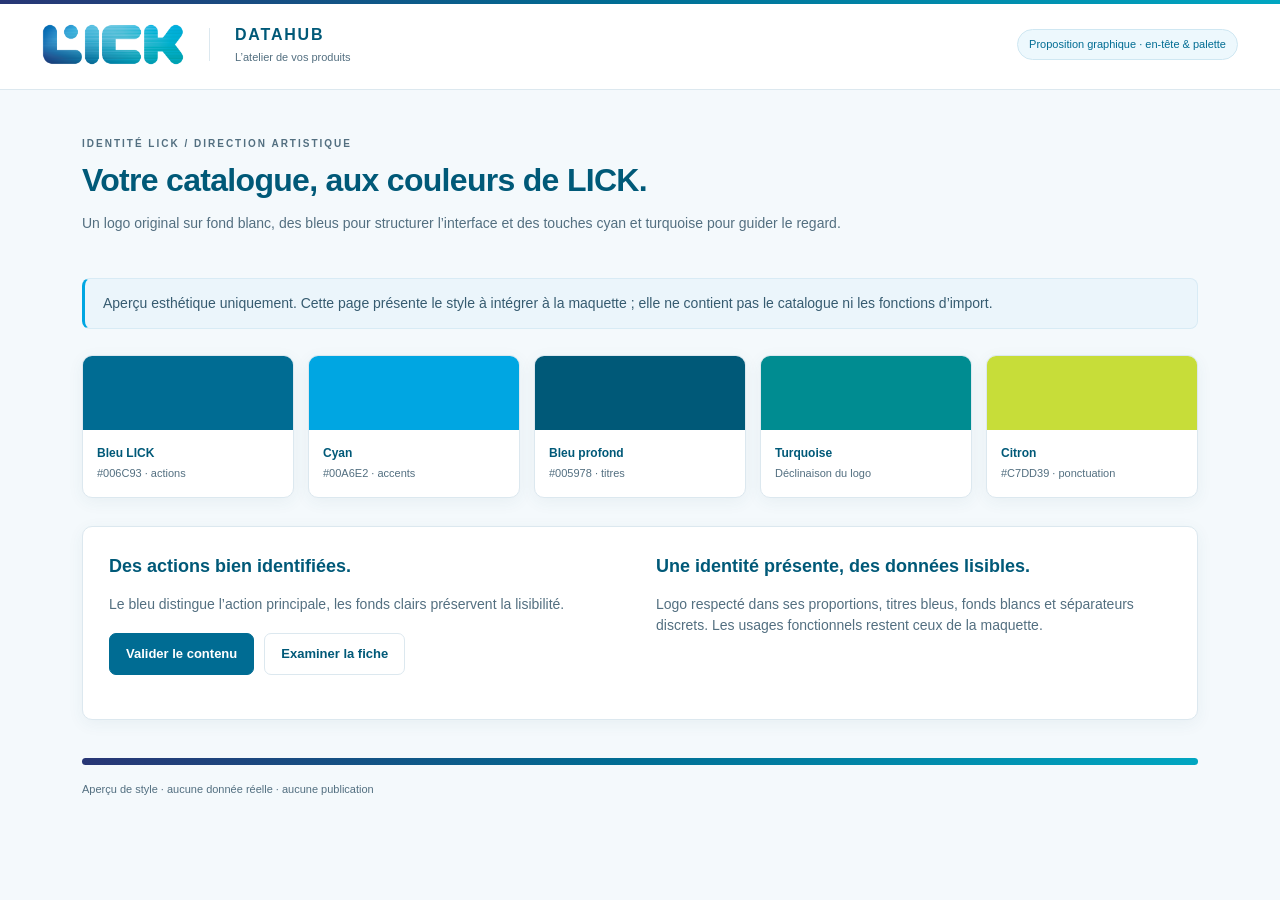
<file: design/lick/header.html>
<!doctype html>
<html lang="fr">
<head>
  <meta charset="utf-8">
  <meta name="viewport" content="width=device-width, initial-scale=1">
  <title>LICK Datahub — proposition graphique</title>
  <link rel="stylesheet" href="brand.css">
  <style>
    main { max-width: 1200px; margin: auto; padding: 46px 42px; }
    .eyebrow { color: #536f80; text-transform: uppercase; letter-spacing: 2px; font-size: 10px; font-weight: 700; }
    h1 { font-size: 32px; line-height: 1.2; letter-spacing: -.7px; margin: 10px 0 14px; }
    p { color: #536f80; max-width: 760px; }
    .intro { display: flex; align-items: center; justify-content: space-between; gap: 32px; margin-bottom: 30px; }
    .palette { display: grid; grid-template-columns: repeat(5,1fr); gap: 14px; margin: 26px 0; }
    .swatch { height: 74px; border-radius: 9px 9px 0 0; }
    .caption { padding: 14px; }
    .caption strong { display: block; font-size: 12px; color: #005978; }
    .caption small { color: #536f80; font-size: 11px; }
    .sample { margin-top: 28px; padding: 26px; display: grid; grid-template-columns: 1fr 1fr; gap: 32px; }
    .sample h2 { margin: 0 0 10px; font-size: 18px; }
    .samples { display: flex; gap: 10px; flex-wrap: wrap; margin: 18px 0; }
    .gradient { height: 7px; background: var(--lick-gradient); border-radius: 10px; margin-top: 38px; }
    .footer { font-size: 11px; margin-top: 16px; }
    @media(max-width:600px) { main { padding: 28px 18px; } h1{font-size:26px}.intro { display: block; }.palette{grid-template-columns:repeat(2,1fr)}.sample{grid-template-columns:1fr;padding:20px;gap:14px}.intro .lick-local-badge{display:inline-block;margin-top:8px} }
  </style>
</head>
<body class="lick-theme">
  <header class="lick-header">
    <div class="lick-header-identity">
      <img class="lick-logo" src="logo.png" alt="LICK" width="142" height="41">
      <span class="lick-header-divider" aria-hidden="true"></span>
      <div class="lick-header-title">DATAHUB<span class="lick-header-subtitle">L’atelier de vos produits</span></div>
    </div>
    <span class="lick-local-badge">Proposition graphique · en-tête & palette</span>
  </header>
  <main>
    <div class="intro"><div><div class="eyebrow">Identité LICK / Direction artistique</div><h1 class="lick-section-title">Votre catalogue, aux couleurs de LICK.</h1><p>Un logo original sur fond blanc, des bleus pour structurer l’interface et des touches cyan et turquoise pour guider le regard.</p></div></div>
    <div class="lick-notice">Aperçu esthétique uniquement. Cette page présente le style à intégrer à la maquette ; elle ne contient pas le catalogue ni les fonctions d’import.</div>
    <section class="palette" aria-label="Palette graphique">
      <div class="lick-card"><div class="swatch" style="background:#006c93"></div><div class="caption"><strong>Bleu LICK</strong><small>#006C93 · actions</small></div></div>
      <div class="lick-card"><div class="swatch" style="background:#00a6e2"></div><div class="caption"><strong>Cyan</strong><small>#00A6E2 · accents</small></div></div>
      <div class="lick-card"><div class="swatch" style="background:#005978"></div><div class="caption"><strong>Bleu profond</strong><small>#005978 · titres</small></div></div>
      <div class="lick-card"><div class="swatch" style="background:#008c91"></div><div class="caption"><strong>Turquoise</strong><small>Déclinaison du logo</small></div></div>
      <div class="lick-card"><div class="swatch" style="background:#c7dd39"></div><div class="caption"><strong>Citron</strong><small>#C7DD39 · ponctuation</small></div></div>
    </section>
    <section class="lick-card sample"><div><h2 class="lick-section-title">Des actions bien identifiées.</h2><p>Le bleu distingue l’action principale, les fonds clairs préservent la lisibilité.</p><div class="samples"><span class="lick-button lick-button-primary">Valider le contenu</span><span class="lick-button">Examiner la fiche</span></div></div><div><h2 class="lick-section-title">Une identité présente, des données lisibles.</h2><p>Logo respecté dans ses proportions, titres bleus, fonds blancs et séparateurs discrets. Les usages fonctionnels restent ceux de la maquette.</p></div></section>
    <div class="gradient" aria-hidden="true"></div><p class="footer">Aperçu de style · aucune donnée réelle · aucune publication</p>
  </main>
</body>
</html>
</file>
<file: design/lick/brand.css>
/* Identité LICK issue des couleurs explicites de la présentation fournie.
   Ressource de présentation uniquement : aucun accès aux données ni changement métier. */
:root {
  --lick-ink: #333f48;
  --lick-blue: #006c93;
  --lick-deep: #005978;
  --lick-cyan: #00a6e2;
  --lick-turquoise: #008c91;
  --lick-lime: #c7dd39;
  --lick-background: #f4f9fc;
  --lick-line: #dce8ef;
  --lick-muted: #536f80;
  --lick-gradient: linear-gradient(110deg, #283675, #006c93 48%, #00a6c1);
  --lick-body-font: Arial, Helvetica, sans-serif;
  --lick-title-font: Montserrat, Arial, Helvetica, sans-serif;
}
.lick-theme { margin: 0; color: var(--lick-ink); background: var(--lick-background); font: 14px/1.5 var(--lick-body-font); }
.lick-theme * { box-sizing: border-box; }
.lick-header { position: relative; min-height: 90px; padding: 22px 42px; display: flex; align-items: center; justify-content: space-between; gap: 24px; background: #fff; border-bottom: 1px solid var(--lick-line); }
.lick-header::before { content: ''; position: absolute; inset: 0 0 auto; height: 4px; background: var(--lick-gradient); }
.lick-header-identity { display: flex; align-items: center; gap: 25px; min-width: 0; }
.lick-logo { display: block; width: 142px; height: auto; object-fit: contain; flex-shrink: 0; }
.lick-header-divider { height: 33px; width: 1px; background: var(--lick-line); }
.lick-header-title { color: var(--lick-deep); font: 700 16px/1.3 var(--lick-title-font); letter-spacing: 1.8px; }
.lick-header-subtitle { display: block; color: var(--lick-muted); font-size: 11px; letter-spacing: 0; font-weight: 400; margin-top: 4px; }
.lick-local-badge { padding: 6px 11px; border: 1px solid #cfe7f2; border-radius: 30px; background: #edf8fd; color: var(--lick-blue); font-size: 11px; white-space: nowrap; }
.lick-button { display: inline-flex; align-items: center; justify-content: center; gap: 8px; border: 1px solid var(--lick-line); border-radius: 7px; padding: 10px 16px; background: #fff; color: var(--lick-deep); font: 600 13px/1.5 var(--lick-body-font); }
.lick-button-primary { background: var(--lick-blue); color: #fff; border-color: var(--lick-blue); }
.lick-button-primary:hover { background: var(--lick-deep); }
.lick-button:focus-visible { outline: 3px solid var(--lick-cyan); outline-offset: 3px; }
.lick-section-title { font-family: var(--lick-title-font); color: var(--lick-deep); }
.lick-notice { border: 1px solid #d8ebf5; border-left: 3px solid var(--lick-cyan); background: #ebf5fb; border-radius: 8px; padding: 14px 18px; color: #365b70; }
.lick-card { background: #fff; border: 1px solid var(--lick-line); border-radius: 10px; box-shadow: 0 4px 16px #315a7210; }
@media (max-width: 600px) {
  .lick-header { padding: 20px 18px; gap: 12px; flex-wrap: wrap; }
  .lick-logo { width: 110px; }
  .lick-header-identity { gap: 16px; }
  .lick-header-title { font-size: 14px; }
  .lick-header-subtitle { max-width: 155px; font-size: 10px; }
  .lick-local-badge { font-size: 10px; }
}
</file>
